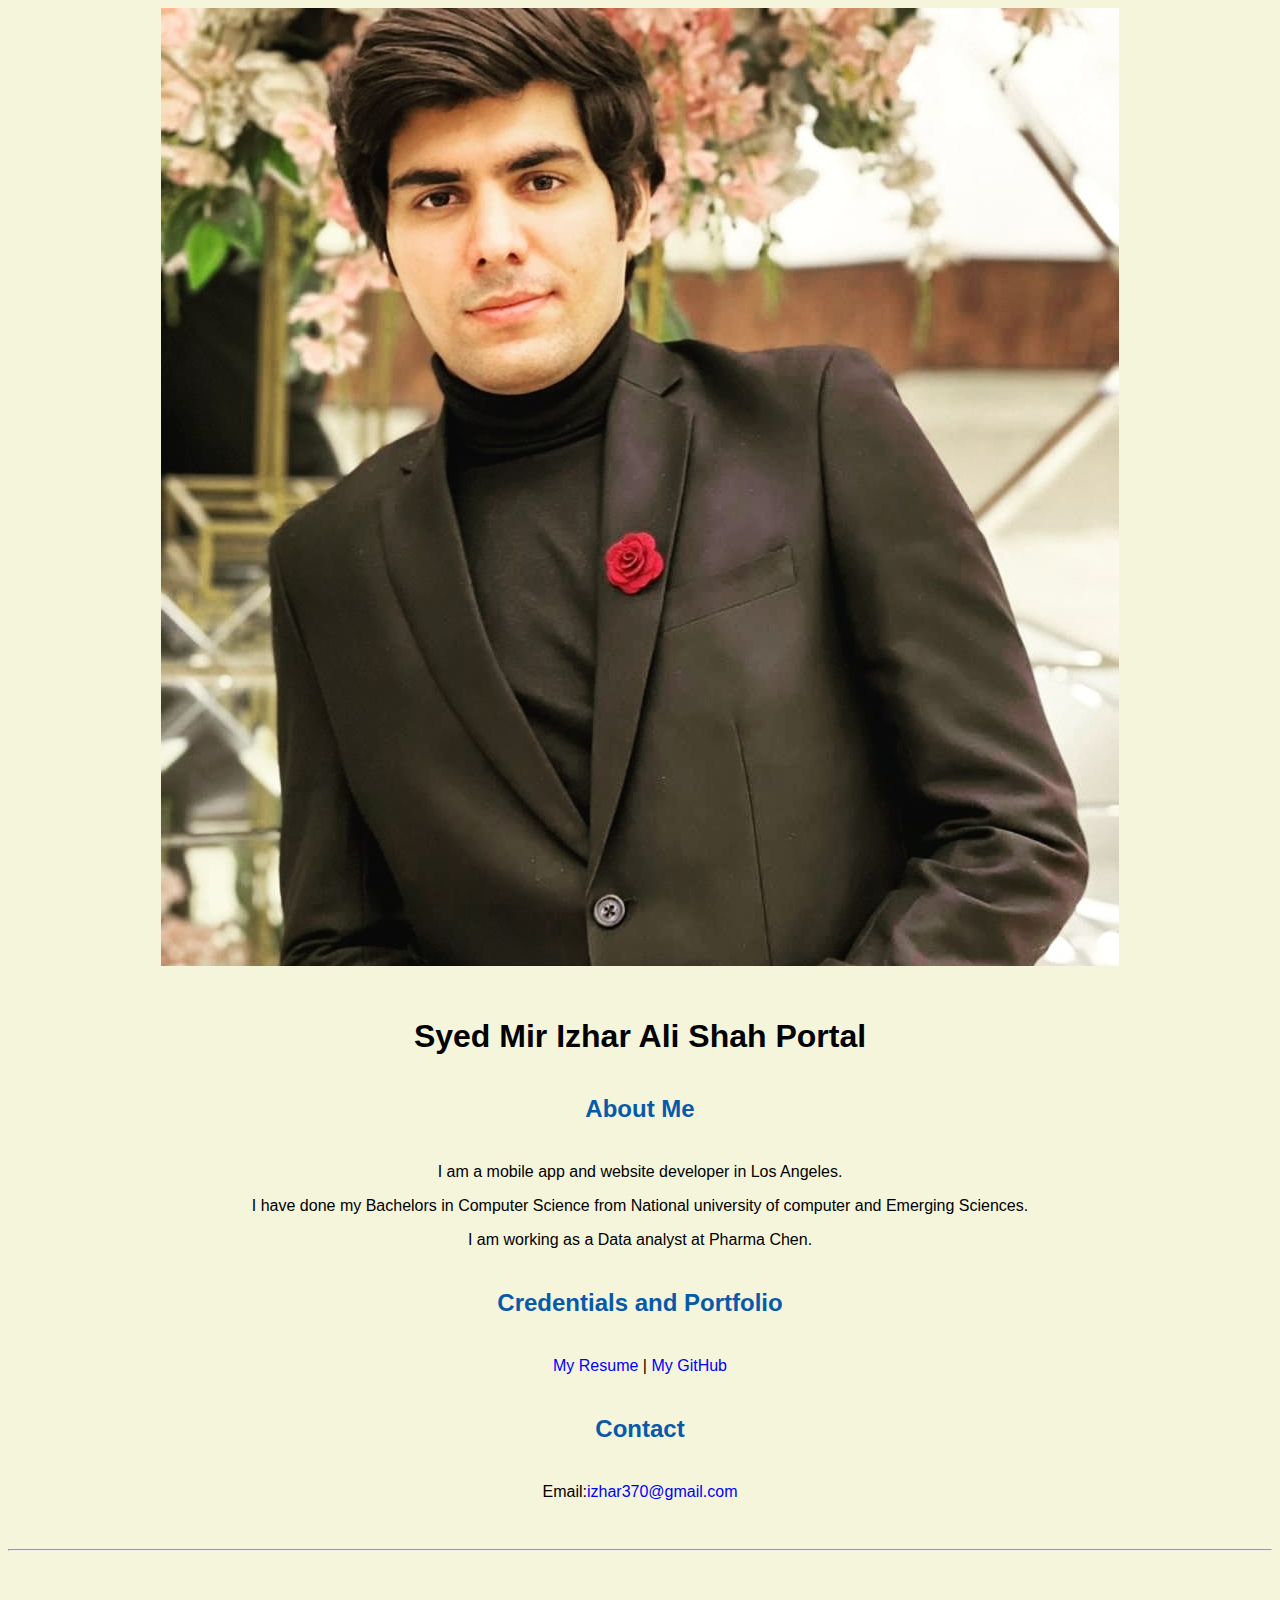
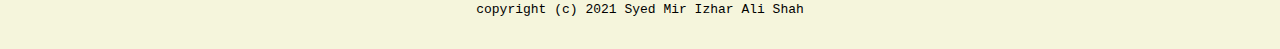
<file: index.html>
<!doctype html>

<!-- this is a comment for human! -->

<html lang="en">

  <header>
<title>Syed Mir Izhar Ali Shah Portal</title>
<link rel="stylesheet" href="css/master.css">
<link rel="FaviconIcon" href="favicon.ico" type="image/x-icon">
<link rel="shortcut" href="favicon.ico" type="image/x-icon">
<meta name="viewport" content="width-device-width,intial-scale-1, shrink-to-fit=no">
<meta name="name" content="Syed Mir Izhar Ali Shah Portal">
<meta name="robots" content="noindex, nofollow">
</header>

  <body>
    <img src="images/banner.jpg" width"75%" alt= "banner">
<h1>Syed Mir Izhar Ali Shah Portal</h1>
<h2>About Me</h2>
<p>I am a mobile app and website developer in Los Angeles.</p>
<p>I have done my Bachelors in Computer Science from National university of computer and Emerging Sciences.</p>
<p>I am working as a Data analyst at Pharma Chen.</p>
<h2> Credentials and Portfolio</h2>

<p><a href="resume.html" >My Resume</a> | <a href="https://github.com/Izhar-ali-shah">My GitHub</a></p>
<h2>Contact</h2>

<p>Email:<a href="mailto:izhar370@gmail.com">izhar370@gmail.com</a></p>
  </body>

  <footer>
<hr>
<code>copyright (c) 2021 Syed Mir Izhar Ali Shah</code>
  </footer>

</html>
</file>
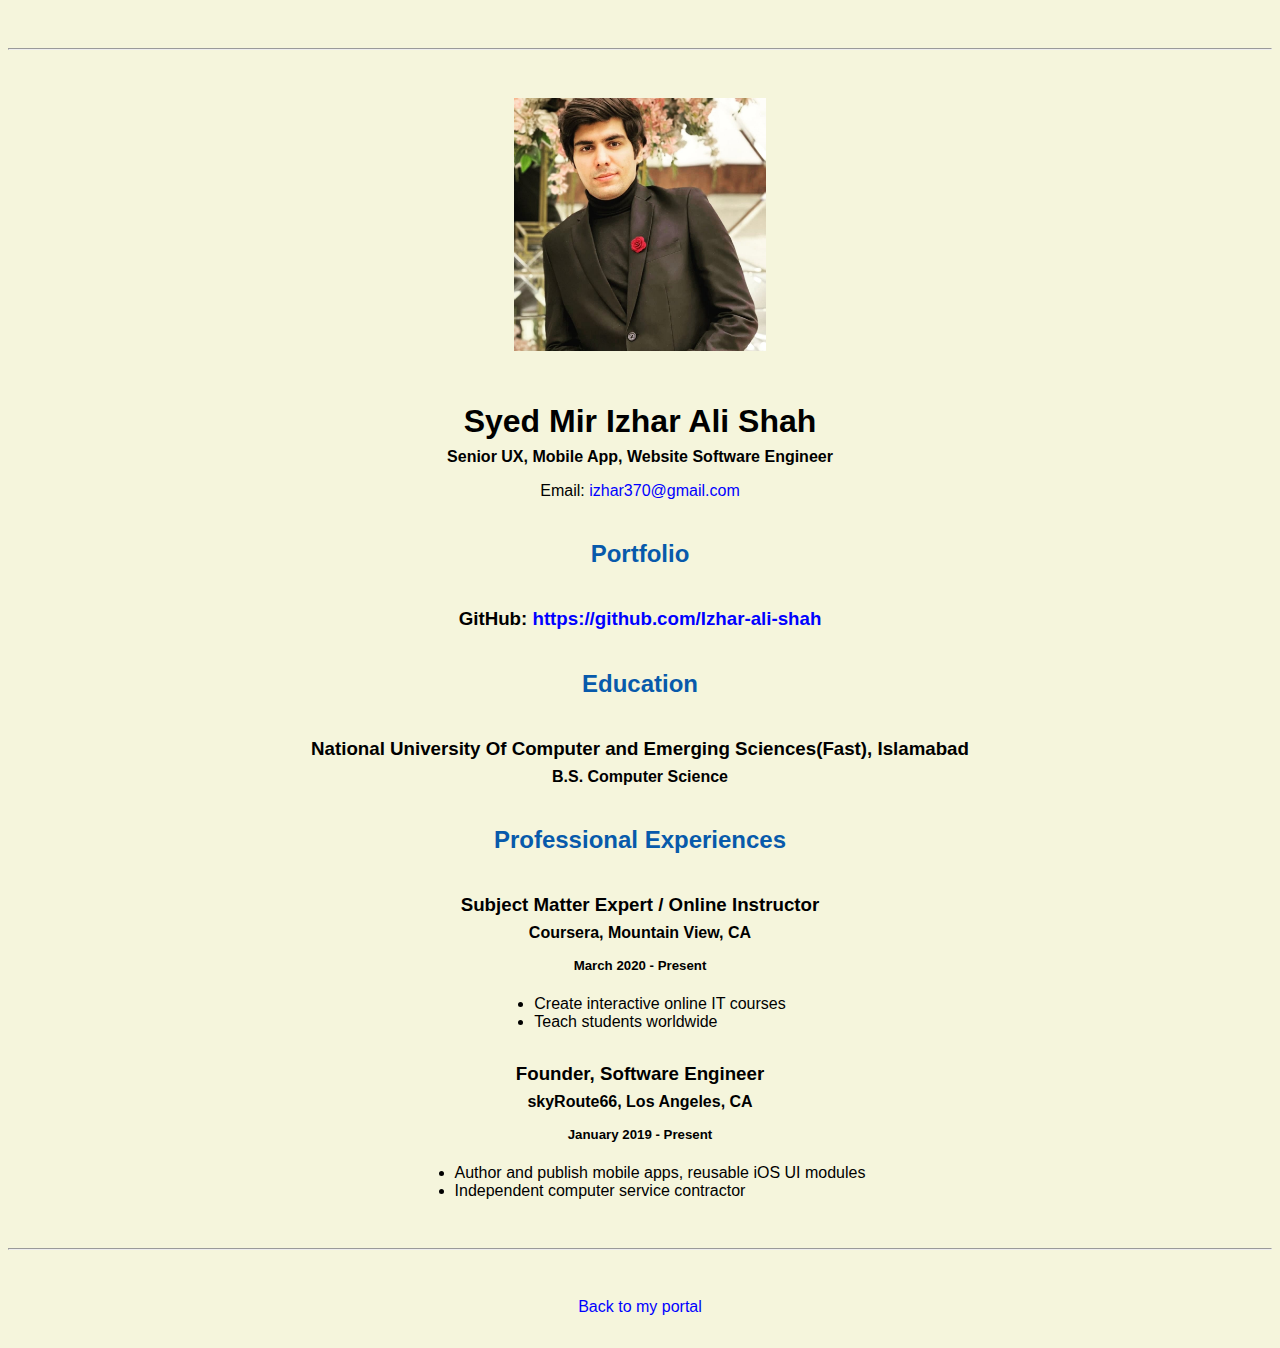
<file: resume.html>
<!doctype html>

<!-- this is a comment for human! -->

<html lang="en">

  <header>
    <title>Syed Mir Izhar Ali Shah Resume</title>
    <link rel="stylesheet" href="css/master.css">
    <link rel="FaviconIcon" href="favicon.ico" type="image/x-icon">
    <link rel="shortcut" href="favicon.ico" type="image/x-icon">
    <meta name="viewport" content="width-device-width,intial-scale-1, shrink-to-fit=no">
    <meta name="name" content="Syed Mir Izhar Ali Shah Portal">
    <meta name="robots" content="noindex, nofollow">
  </header>

  <body>
    <hr>

    <img src="images/resume.jpg" alt="Syed Mir Izhar Ali Shah resume" width="20%">

    <h1>Syed Mir Izhar Ali Shah</h1>
    <h4>Senior UX, Mobile App, Website Software Engineer</h4>

    <p>Email: <a href="mailto:izhar370@gmail.com" target="_blank">izhar370@gmail.com</a></p>
    <!-- don't post physical address, personal phone number or other personal information on the web! -->

    <h2>Portfolio</h2>
      <h3>GitHub: <a href="https://github.com/Izhar-ali-shah" target="_blank">https://github.com/Izhar-ali-shah</a></h3>

    <h2>Education</h2>

    <h3>National University Of Computer and Emerging Sciences(Fast), Islamabad</h3>
    <h4>B.S. Computer Science</h4>

    <h2>Professional Experiences</h2>

    <h3>Subject Matter Expert / Online Instructor</h3>
    <h4>Coursera, Mountain View, CA</h4>
    <h5>March 2020 - Present</h5>
      <ul>
        <li>Create interactive online IT courses</li>
        <li>Teach students worldwide</li>
      </ul>

    <h3>Founder, Software Engineer</h3>
    <h4>skyRoute66, Los Angeles, CA</h4>
    <h5>January 2019 - Present</h5>
      <ul>
        <li>Author and publish mobile apps, reusable iOS UI modules</li>
        <li>Independent computer service contractor</li>
      </ul>
  </body>

  <footer>
  <hr>
  <p><a href="index.html">Back to my portal</a><p>
  </footer>

</html>
</file>
<file: css/master.css>
/* Cascading stylesheet for the website */

/* Text inside these asterisks and slashes are comments for human */

  a {
  color: blue;  /* set the text color to blue here */
    text-decoration: none; /* This means we do not want hyperlinks to be underlined */
  }

  a:hover {
  color: red;  /* set the text color to red here */
    text-decoration: none; /* This means we do not want hyperlinks to be underlined */
  }

  body {
    background-color: beige;/* set the background color here */
    color: black;/* set the text color to black here */
  font-family: Arial, Helvetica, sans-serif;  /* set the font here */
  text-align: center;  /* set the text alignment here */
   }

  footer {
    margin-top: 2rem;
    margin-bottom: 2rem;
  }

  h1 {
    margin-bottom: 0.5rem;
    margin-top: 3rem;
   }

  h2 {
    color: #075AAB;  /* set the text color of to #075AAB here */
    /* set both the bottom margin and top margin to 2.5rem here */
    margin-bottom: 2.5rem;
    margin-top: 2.5rem;

   }

  h3 {
    margin-bottom: 0;
    margin-top: 2rem;
  }

  h4 {
    margin-bottom: 1rem;
    margin-top: 0.5rem;
  }

  h5 {
    margin-top: 0.5rem;
  }

  hr {
    margin-bottom: 3rem;
    margin-top: 3rem;
  }

  /* this controls how the bullet points in the resume page looks */
  ul {
    display: table;
    margin: 0 auto;
    text-align: left;
  }
</file>
